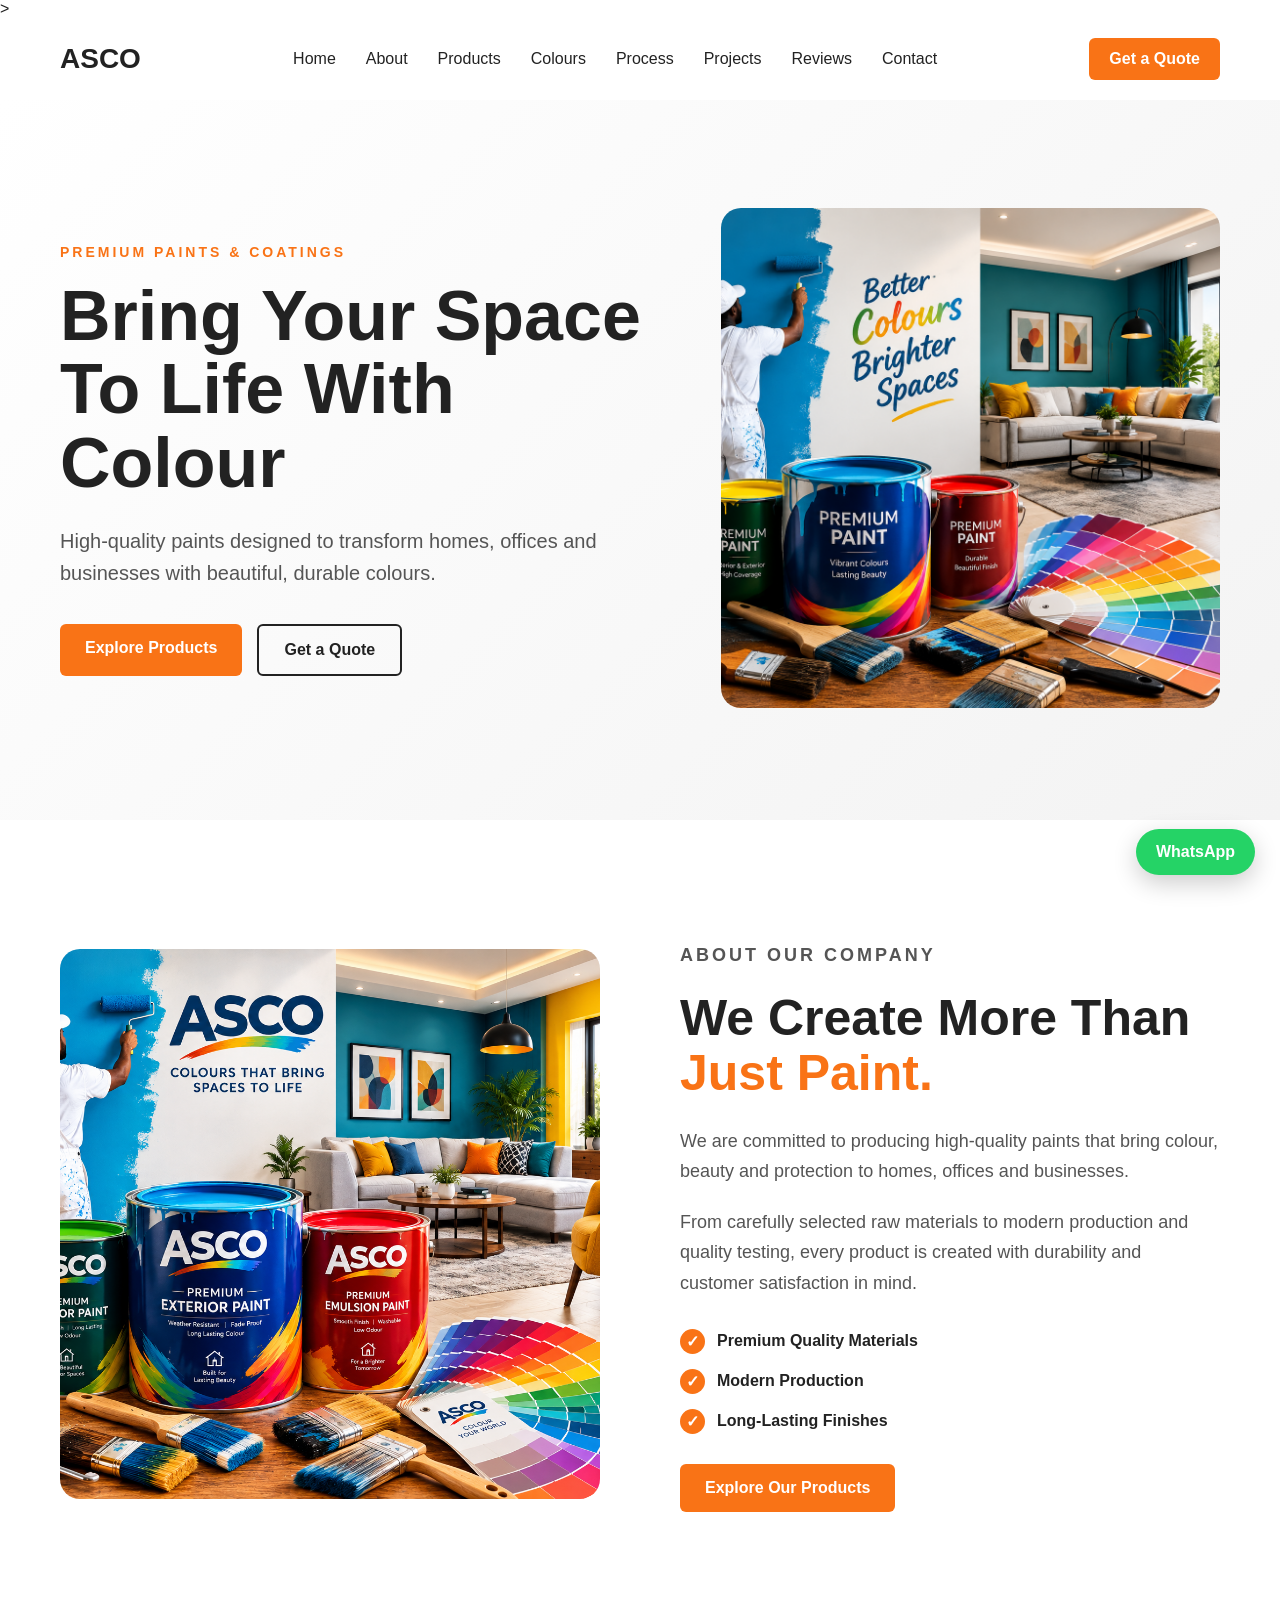
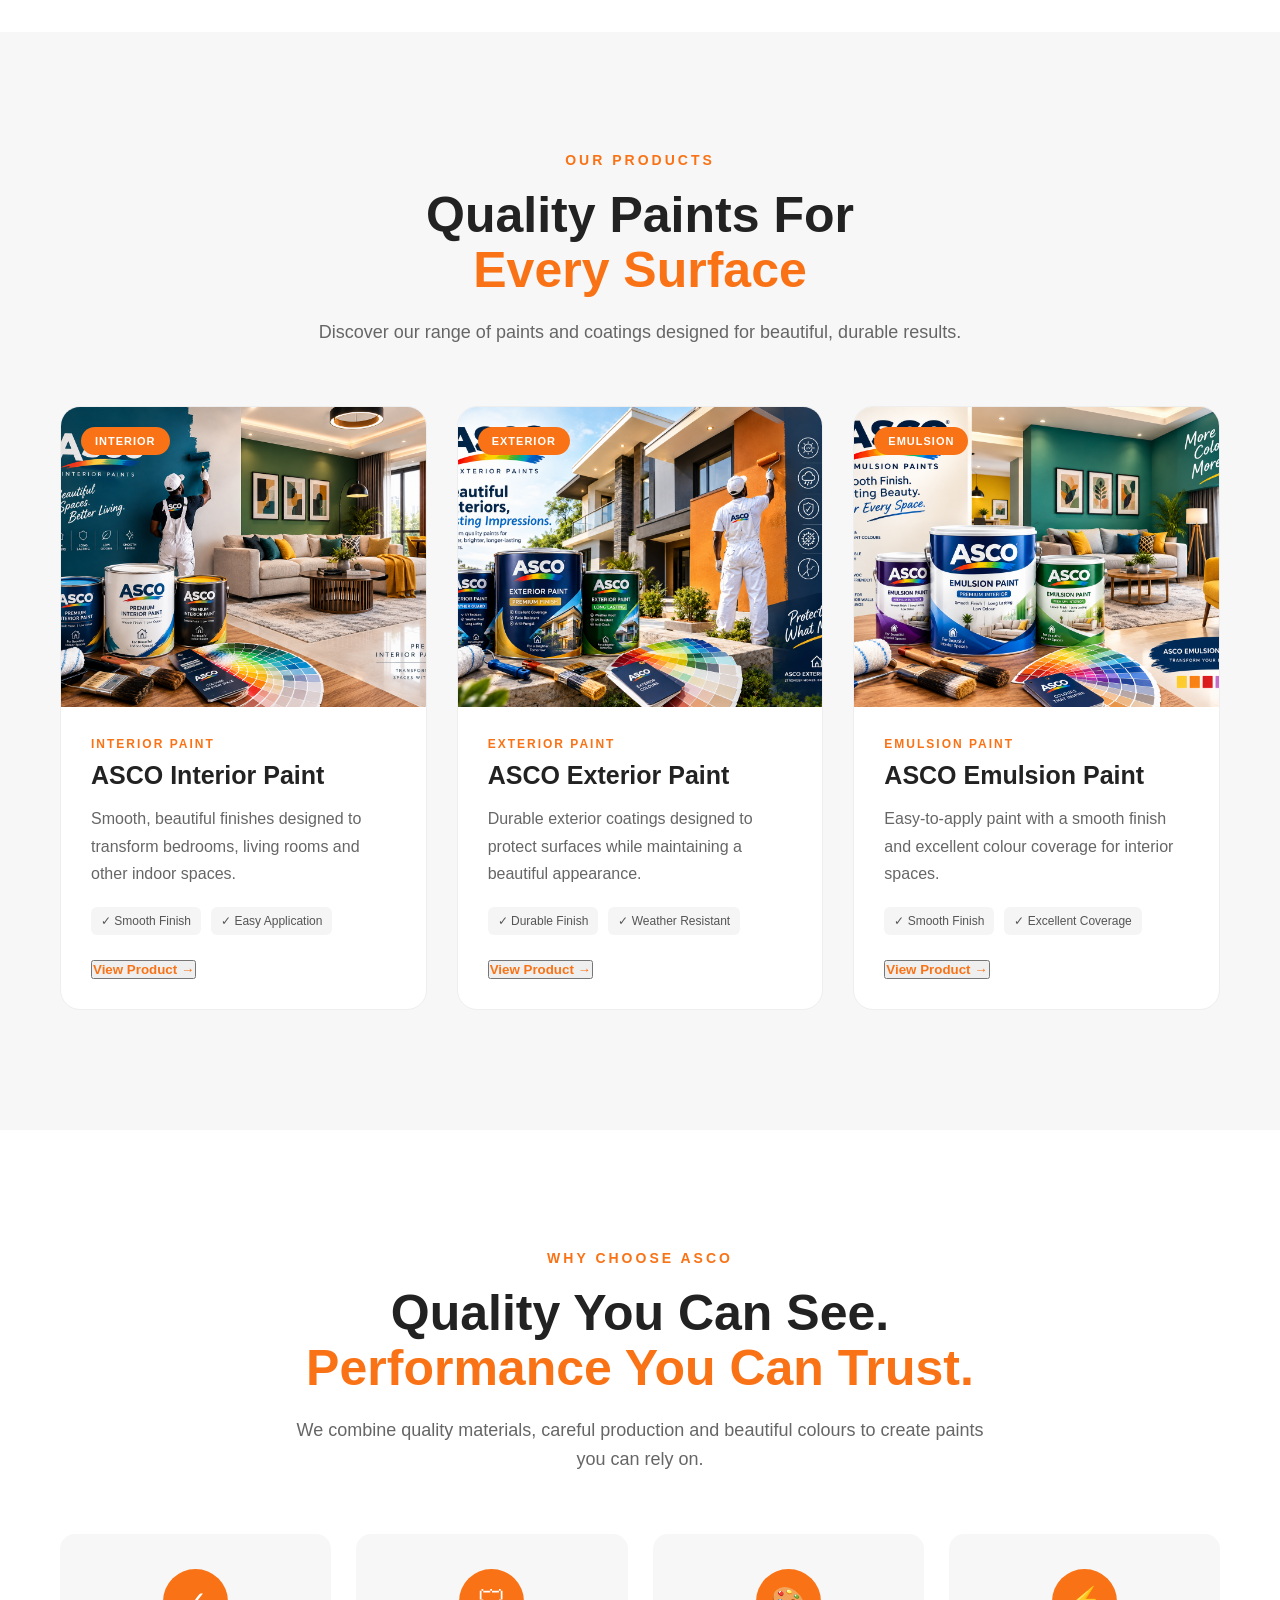
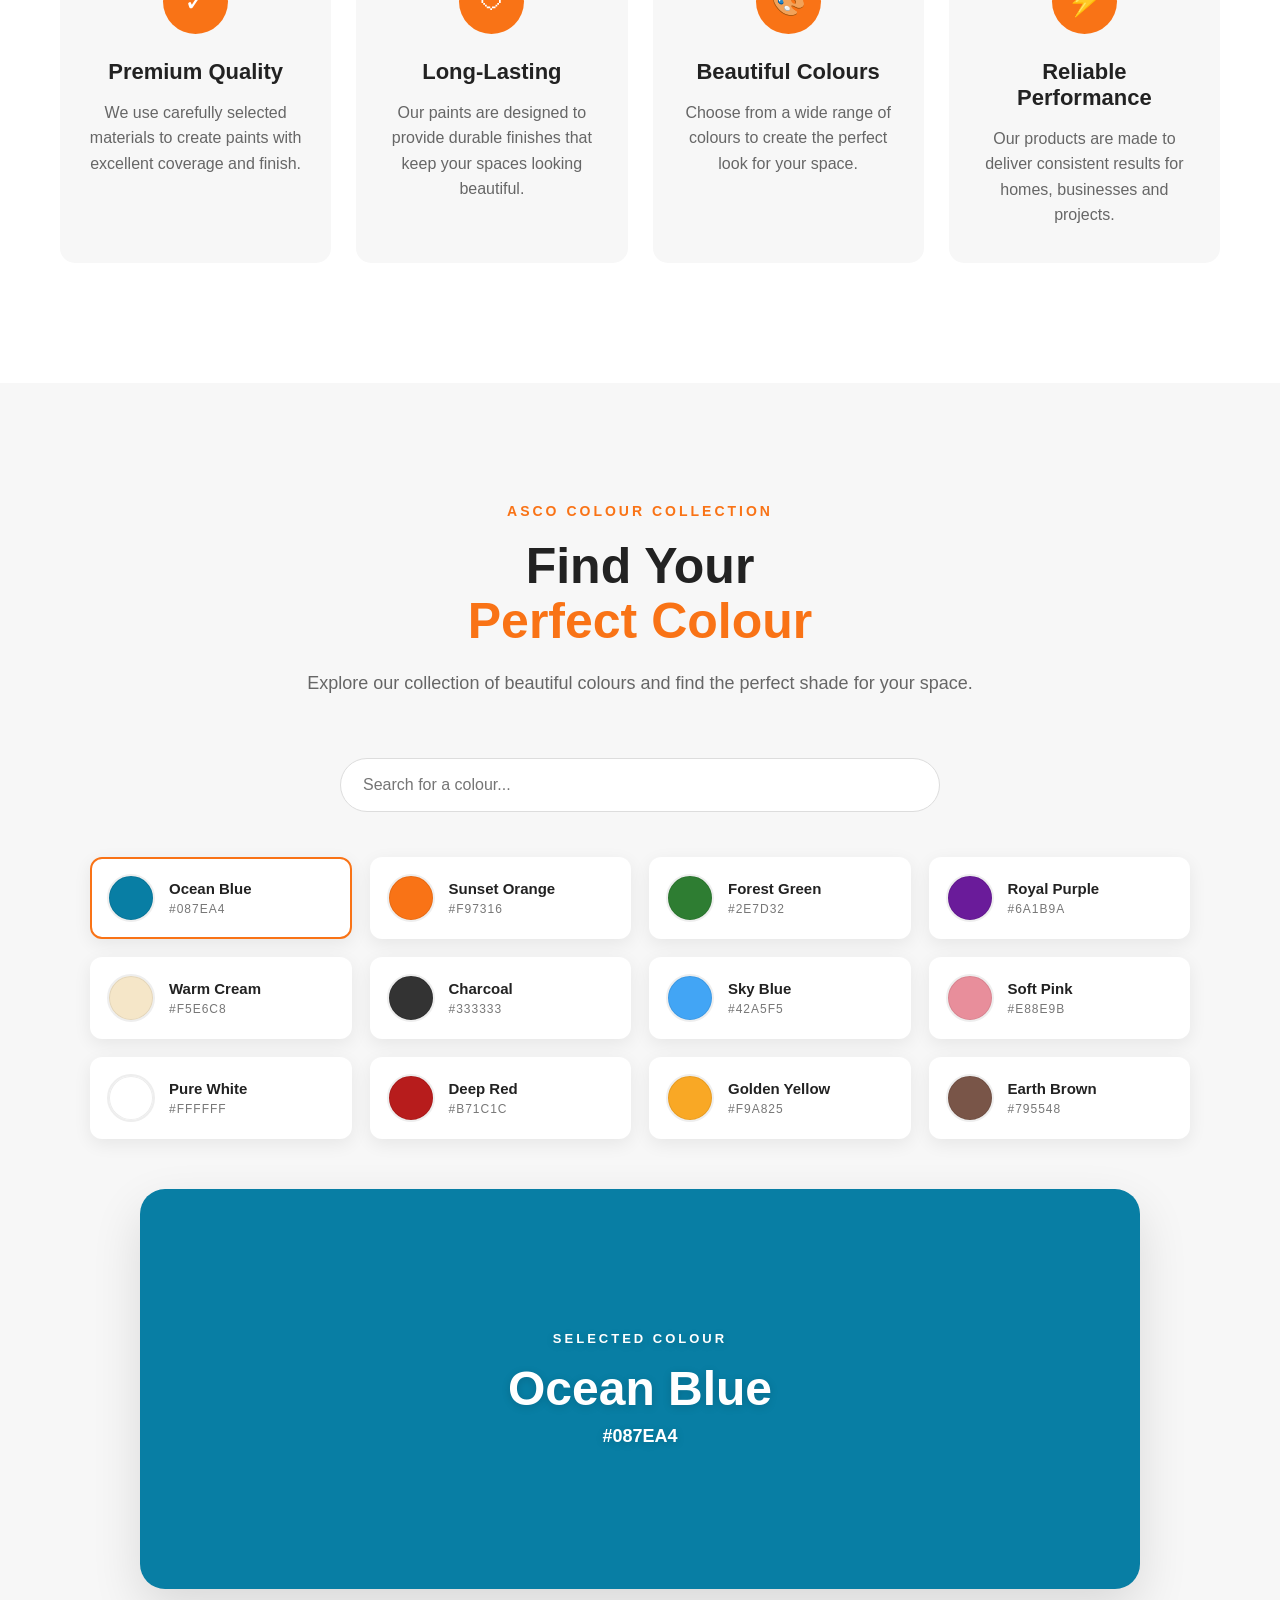
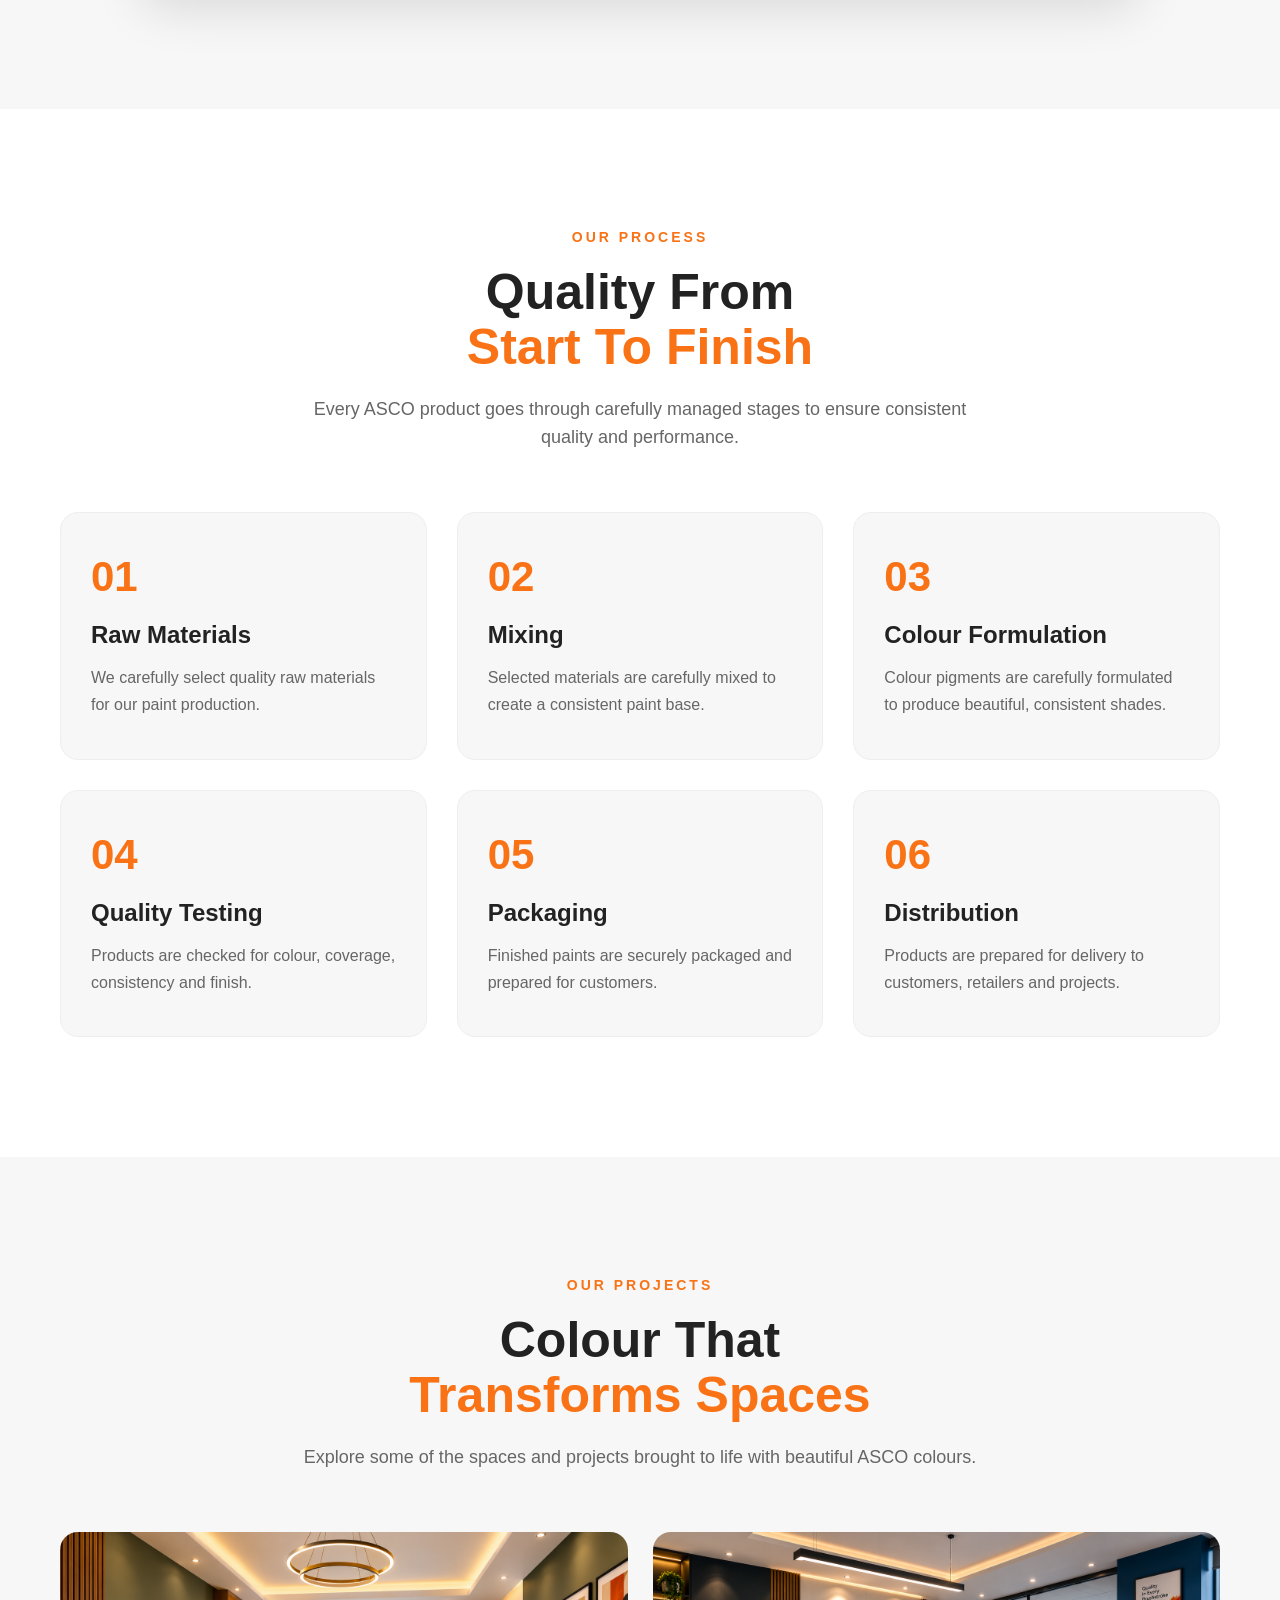
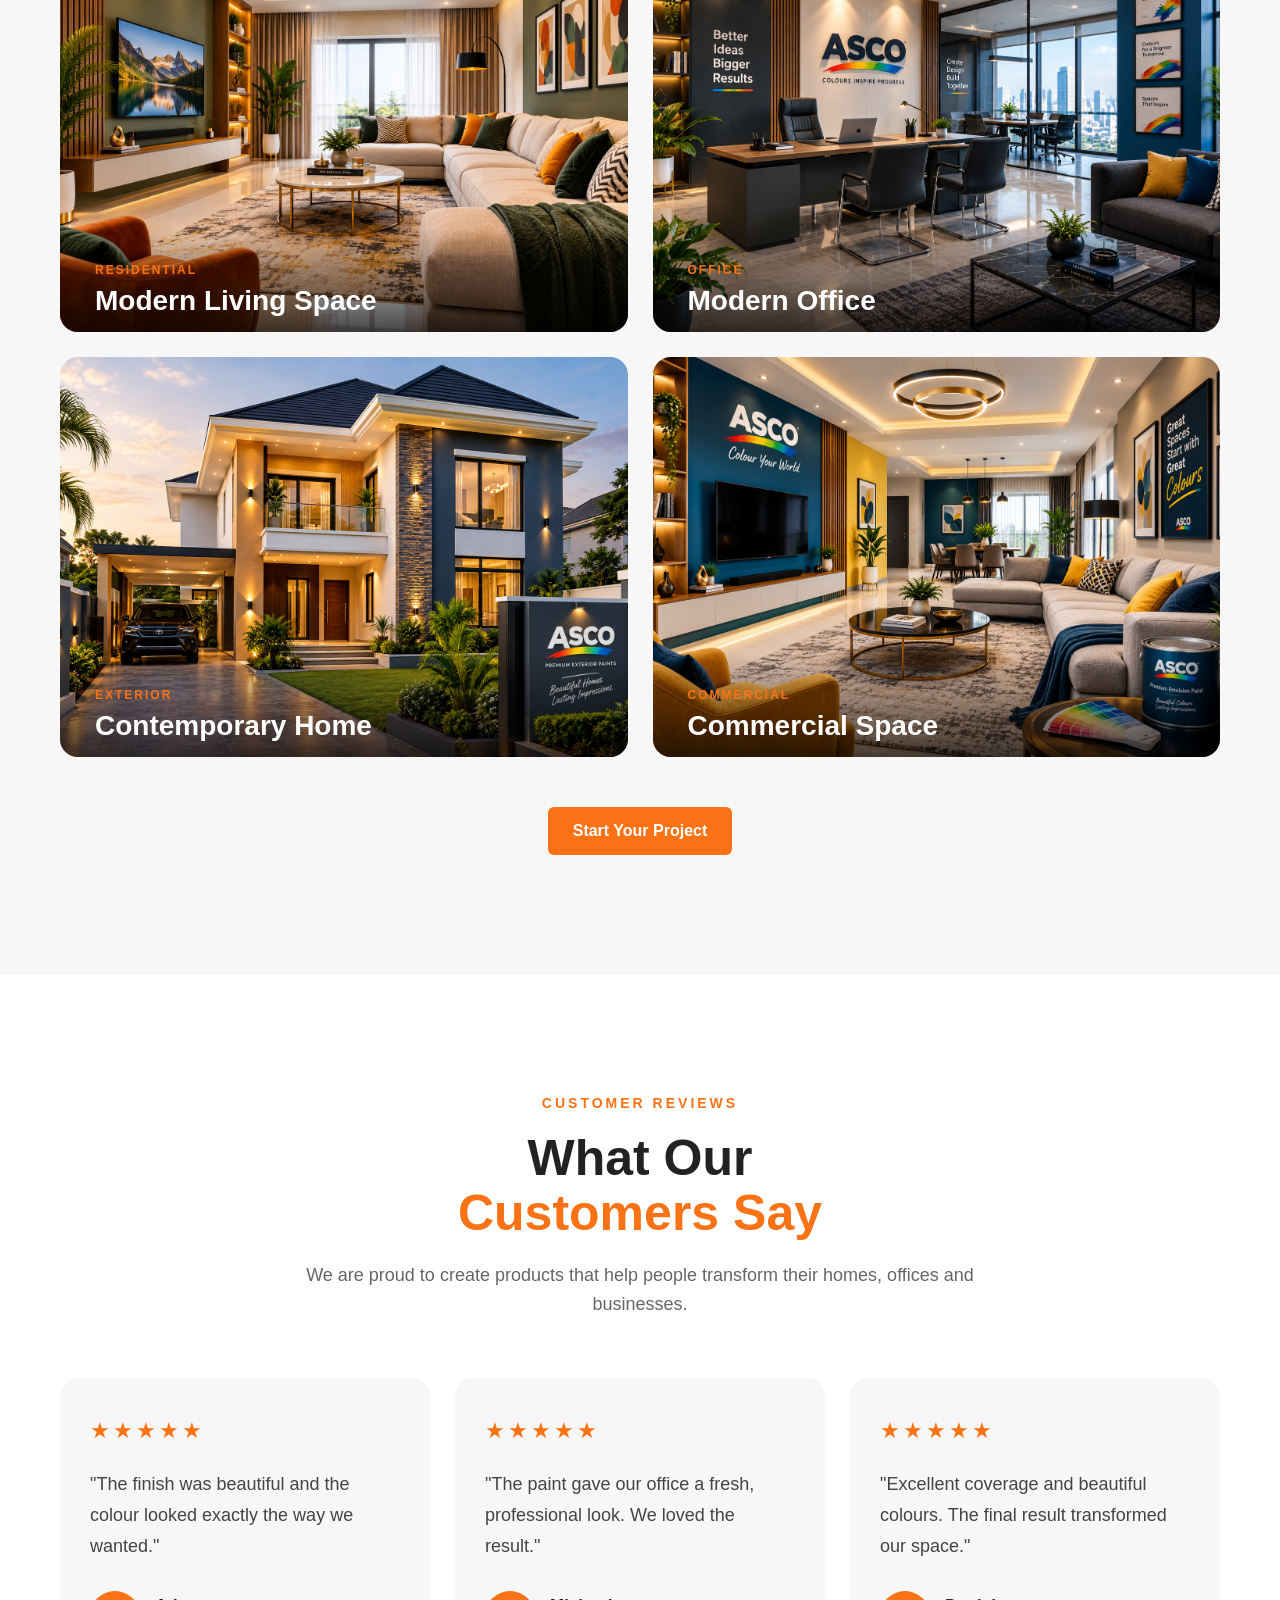
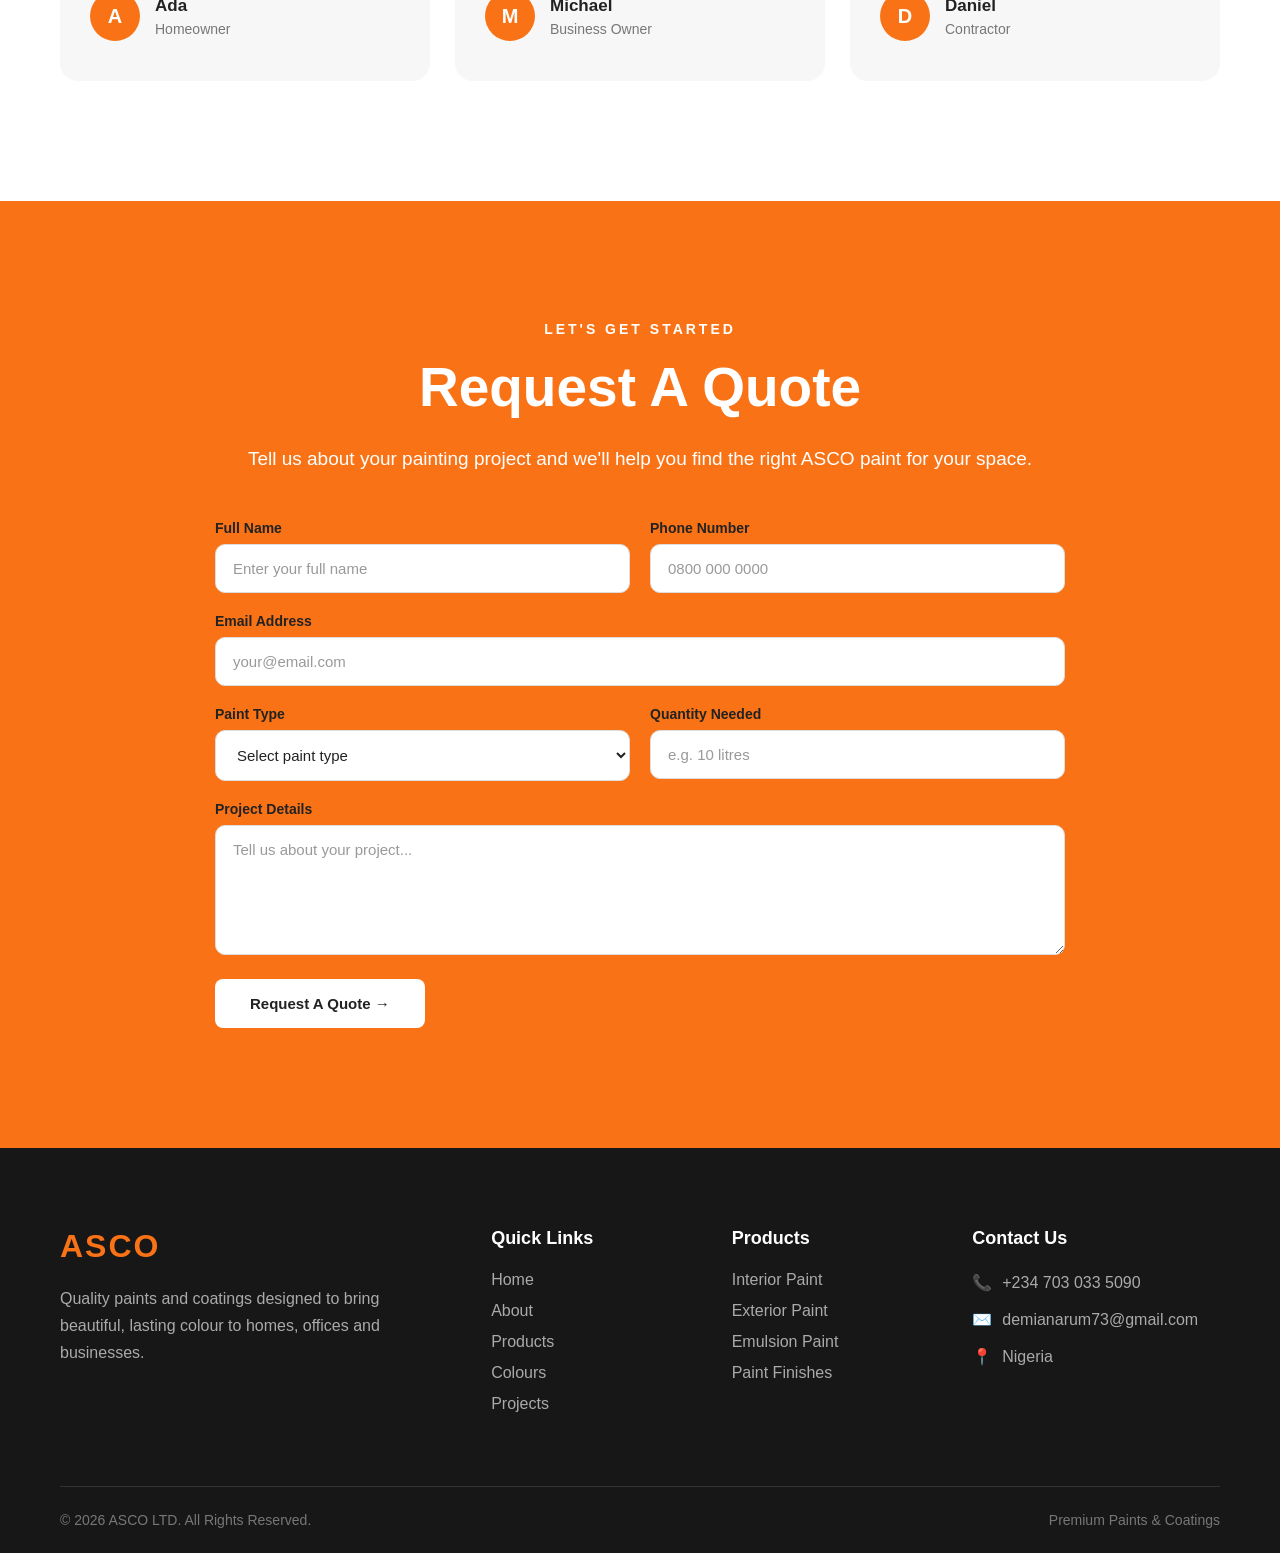
<file: index.html>
<!DOCTYPE html>
<html lang="en">

<head>

    <meta charset="UTF-8">

    <meta
        name="viewport"
        content="width=device-width, initial-scale=1.0"
    >

    <title>ASCO Paints | Quality Interior & Exterior Paint in Nigeria</title>
    <link rel="icon" type="image/png" href="images/asco-logo.png">

    <link
    rel="canonical"
    href="https://asco-paints.onrender.com/"
>
    <meta
        name="description"
        content="ASCO Paints provides quality interior, exterior and emulsion paints for homes, offices and commercial projects in Nigeria."
    >

    <meta
        name="keywords"
        content="ASCO Paints, paint company Nigeria, interior paint, exterior paint, emulsion paint, house paint, wall paint, Nigerian paint company"
    >

    <meta name="author" content="ASCO LTD">

    <meta name="theme-color" content="#F97316">
    <!-- Social Media Preview -->

<meta property="og:type" content="website">

<meta
    property="og:title"
    content="ASCO Paints | Quality Interior & Exterior Paint in Nigeria"
>

<meta
    property="og:description"
    content="ASCO Paints provides quality interior, exterior and emulsion paints for homes, offices and commercial projects in Nigeria."
>

<meta
    property="og:image"
    content="https://asco-paints.onrender.com/images/asco-logo.png"
>

<meta
    property="og:image:alt"
    content="ASCO Paints Logo"
>

<meta
    property="og:site_name"
    content="ASCO Paints"
>
<!-- Twitter / X Preview -->

<meta
    name="twitter:card"
    content="summary_large_image"
>

<meta
    name="twitter:title"
    content="ASCO Paints | Quality Interior & Exterior Paint in Nigeria"
>

<meta
    name="twitter:description"
    content="Quality interior, exterior and emulsion paints for homes, offices and commercial projects in Nigeria."
>

<meta
    name="twitter:image"
    content="https://asco-paints.onrender.com/images/asco-logo.png"
>
>
    <!-- Connects our HTML to our CSS -->
    <link rel="stylesheet" href="style.css">

</head>

<body>

    <!-- ==================== NAVIGATION ==================== -->

   <header>

    <nav>

        <div class="logo">
            ASCO
        </div>

        <button class="menu-toggle" onclick="toggleMenu()">
            ☰
        </button>

        <ul class="nav-links">

            <li><a href="#home">Home</a></li>
            <li><a href="#about">About</a></li>
            <li><a href="#products">Products</a></li>
            <li><a href="#colours">Colours</a></li>
            <li><a href="#process">Process</a></li>
            <li><a href="#projects">Projects</a></li>
            <li><a href="#testimonials">Reviews</a></li>
            <li><a href="#contact">Contact</a></li>

        </ul>

        <a href="#contact" class="quote-button">
            Get a Quote
        </a>

    </nav>

</header>


    <!-- ==================== HERO SECTION ==================== -->

    <section class="hero" id="home">

        <div class="hero-content">

            <p class="hero-small-title">
                PREMIUM PAINTS & COATINGS
            </p>

            <h1>
                Bring Your Space
                <span>To Life With Colour</span>
            </h1>

            <p class="hero-description">
                High-quality paints designed to transform
                homes, offices and businesses with beautiful,
                durable colours.
            </p>

            <div class="hero-buttons">

                <a href="#products" class="primary-button">
                    Explore Products
                </a>

                <a href="#contact" class="secondary-button">
                    Get a Quote
                </a>

            </div>

        </div>


        <div class="hero-image">

            <img
                src="images/hero.jpg"
                alt="Premium paint products"
            >

        </div>

    </section>
    <!-- ==================== ABOUT SECTION ==================== -->

<section class="about" id="about">

    <div class="about-image">

        <img
            src="images/about.jpg"
            alt="Paint manufacturing and quality"
        >

    </div>


    <div class="about-content">

        <p class="section-label">
            ABOUT OUR COMPANY
        </p>

        <h2>
            We Create More Than
            <span>Just Paint.</span>
        </h2>

        <p>
            We are committed to producing high-quality paints
            that bring colour, beauty and protection to homes,
            offices and businesses.
        </p>

        <p>
            From carefully selected raw materials to modern
            production and quality testing, every product is
            created with durability and customer satisfaction
            in mind.
        </p>


        <div class="about-features">

            <div class="feature">
                <span>✓</span>
                <p>Premium Quality Materials</p>
            </div>

            <div class="feature">
                <span>✓</span>
                <p>Modern Production</p>
            </div>

            <div class="feature">
                <span>✓</span>
                <p>Long-Lasting Finishes</p>
            </div>

        </div>


        <a href="#products" class="primary-button">
            Explore Our Products
        </a>

    </div>

</section>
<!-- ==================== PRODUCTS SECTION ==================== -->

<section class="products" id="products">

    <div class="section-heading">

        <p class="section-label">
            OUR PRODUCTS
        </p>

        <h2>
            Quality Paints For
            <span>Every Surface</span>
        </h2>

        <p>
            Discover our range of paints and coatings designed
            for beautiful, durable results.
        </p>

    </div>


    <div class="product-grid">


        <!-- PRODUCT 1 -->

        <div class="product-card">

            <div class="product-image">

                <img
                    src="images/interior.jpg"
                    alt="ASCO Interior Paint"
                >

                <span class="product-badge">
                    INTERIOR
                </span>

            </div>


            <div class="product-info">

                <p class="product-category">
                    INTERIOR PAINT
                </p>

                <h3>
                    ASCO Interior Paint
                </h3>

                <p>
                    Smooth, beautiful finishes designed to
                    transform bedrooms, living rooms and
                    other indoor spaces.
                </p>


                <div class="product-features">

                    <span>✓ Smooth Finish</span>
                    <span>✓ Easy Application</span>

                </div>


               <button class="product-button" onclick="openProduct('interior')">
    View Product →
</button>

            </div>

        </div>



        <!-- PRODUCT 2 -->

        <div class="product-card">

            <div class="product-image">

                <img
                    src="images/exterior.jpg"
                    alt="ASCO Exterior Paint"
                >

                <span class="product-badge">
                    EXTERIOR
                </span>

            </div>


            <div class="product-info">

                <p class="product-category">
                    EXTERIOR PAINT
                </p>

                <h3>
                    ASCO Exterior Paint
                </h3>

                <p>
                    Durable exterior coatings designed to
                    protect surfaces while maintaining a
                    beautiful appearance.
                </p>


                <div class="product-features">

                    <span>✓ Durable Finish</span>
                    <span>✓ Weather Resistant</span>

                </div>


               <button class="product-button" onclick="openProduct('exterior')">
    View Product →
</button>

            </div>

        </div>



        <!-- PRODUCT 3 -->

        <div class="product-card">

            <div class="product-image">

                <img
                    src="images/emulsion.jpg"
                    alt="ASCO Emulsion Paint"
                >

                <span class="product-badge">
                    EMULSION
                </span>

            </div>


            <div class="product-info">

                <p class="product-category">
                    EMULSION PAINT
                </p>

                <h3>
                    ASCO Emulsion Paint
                </h3>

                <p>
                    Easy-to-apply paint with a smooth finish
                    and excellent colour coverage for
                    interior spaces.
                </p>


                <div class="product-features">

                    <span>✓ Smooth Finish</span>
                    <span>✓ Excellent Coverage</span>

                </div>


               <button class="product-button" onclick="openProduct('emulsion')">
    View Product →
</button>

            </div>

        </div>


    </div>

</section>
<!-- ==================== WHY CHOOSE US ==================== -->

<section class="why-us" id="why-us">

    <div class="section-heading">

        <p class="section-label">
            WHY CHOOSE ASCO
        </p>

        <h2>
            Quality You Can See.
            <span>Performance You Can Trust.</span>
        </h2>

        <p>
            We combine quality materials, careful production
            and beautiful colours to create paints you can rely on.
        </p>

    </div>


    <div class="why-grid">


        <!-- FEATURE 1 -->

        <div class="why-card">

            <div class="why-icon">
                ✓
            </div>

            <h3>
                Premium Quality
            </h3>

            <p>
                We use carefully selected materials to create
                paints with excellent coverage and finish.
            </p>

        </div>


        <!-- FEATURE 2 -->

        <div class="why-card">

            <div class="why-icon">
                🛡
            </div>

            <h3>
                Long-Lasting
            </h3>

            <p>
                Our paints are designed to provide durable
                finishes that keep your spaces looking beautiful.
            </p>

        </div>


        <!-- FEATURE 3 -->

        <div class="why-card">

            <div class="why-icon">
                🎨
            </div>

            <h3>
                Beautiful Colours
            </h3>

            <p>
                Choose from a wide range of colours to create
                the perfect look for your space.
            </p>

        </div>


        <!-- FEATURE 4 -->

        <div class="why-card">

            <div class="why-icon">
                ⚡
            </div>

            <h3>
                Reliable Performance
            </h3>

            <p>
                Our products are made to deliver consistent
                results for homes, businesses and projects.
            </p>

        </div>


    </div>

</section>
<!-- =========================
     ASCO COLOUR COLLECTION
========================= -->

<section class="colours" id="colours">

    <div class="section-heading">

        <p class="section-label">
            ASCO COLOUR COLLECTION
        </p>

        <h2>
            Find Your
            <span>Perfect Colour</span>
        </h2>

        <p>
            Explore our collection of beautiful colours
            and find the perfect shade for your space.
        </p>

    </div>


    <!-- COLOUR SEARCH -->

    <div class="colour-search">

        <input
            type="text"
            id="colourSearch"
            placeholder="Search for a colour..."
        >

    </div>


    <!-- COLOUR GRID -->

    <div class="colour-catalogue">


        <!-- COLOUR 1 -->

        <button
            class="colour-card active"
            data-name="Ocean Blue"
            data-code="#087EA4"
            style="--colour: #087EA4;"
        >

            <span class="colour-circle"></span>

            <span class="colour-card-info">

                <strong>
                    Ocean Blue
                </strong>

                <small>
                    #087EA4
                </small>

            </span>

        </button>


        <!-- COLOUR 2 -->

        <button
            class="colour-card"
            data-name="Sunset Orange"
            data-code="#F97316"
            style="--colour: #F97316;"
        >

            <span class="colour-circle"></span>

            <span class="colour-card-info">

                <strong>
                    Sunset Orange
                </strong>

                <small>
                    #F97316
                </small>

            </span>

        </button>


        <!-- COLOUR 3 -->

        <button
            class="colour-card"
            data-name="Forest Green"
            data-code="#2E7D32"
            style="--colour: #2E7D32;"
        >

            <span class="colour-circle"></span>

            <span class="colour-card-info">

                <strong>
                    Forest Green
                </strong>

                <small>
                    #2E7D32
                </small>

            </span>

        </button>


        <!-- COLOUR 4 -->

        <button
            class="colour-card"
            data-name="Royal Purple"
            data-code="#6A1B9A"
            style="--colour: #6A1B9A;"
        >

            <span class="colour-circle"></span>

            <span class="colour-card-info">

                <strong>
                    Royal Purple
                </strong>

                <small>
                    #6A1B9A
                </small>

            </span>

        </button>


        <!-- COLOUR 5 -->

        <button
            class="colour-card"
            data-name="Warm Cream"
            data-code="#F5E6C8"
            style="--colour: #F5E6C8;"
        >

            <span class="colour-circle"></span>

            <span class="colour-card-info">

                <strong>
                    Warm Cream
                </strong>

                <small>
                    #F5E6C8
                </small>

            </span>

        </button>


        <!-- COLOUR 6 -->

        <button
            class="colour-card"
            data-name="Charcoal"
            data-code="#333333"
            style="--colour: #333333;"
        >

            <span class="colour-circle"></span>

            <span class="colour-card-info">

                <strong>
                    Charcoal
                </strong>

                <small>
                    #333333
                </small>

            </span>

        </button>


        <!-- COLOUR 7 -->

        <button
            class="colour-card"
            data-name="Sky Blue"
            data-code="#42A5F5"
            style="--colour: #42A5F5;"
        >

            <span class="colour-circle"></span>

            <span class="colour-card-info">

                <strong>
                    Sky Blue
                </strong>

                <small>
                    #42A5F5
                </small>

            </span>

        </button>


        <!-- COLOUR 8 -->

        <button
            class="colour-card"
            data-name="Soft Pink"
            data-code="#E88E9B"
            style="--colour: #E88E9B;"
        >

            <span class="colour-circle"></span>

            <span class="colour-card-info">

                <strong>
                    Soft Pink
                </strong>

                <small>
                    #E88E9B
                </small>

            </span>

        </button>


        <!-- COLOUR 9 -->

        <button
            class="colour-card"
            data-name="Pure White"
            data-code="#FFFFFF"
            style="--colour: #FFFFFF;"
        >

            <span class="colour-circle"></span>

            <span class="colour-card-info">

                <strong>
                    Pure White
                </strong>

                <small>
                    #FFFFFF
                </small>

            </span>

        </button>


        <!-- COLOUR 10 -->

        <button
            class="colour-card"
            data-name="Deep Red"
            data-code="#B71C1C"
            style="--colour: #B71C1C;"
        >

            <span class="colour-circle"></span>

            <span class="colour-card-info">

                <strong>
                    Deep Red
                </strong>

                <small>
                    #B71C1C
                </small>

            </span>

        </button>


        <!-- COLOUR 11 -->

        <button
            class="colour-card"
            data-name="Golden Yellow"
            data-code="#F9A825"
            style="--colour: #F9A825;"
        >

            <span class="colour-circle"></span>

            <span class="colour-card-info">

                <strong>
                    Golden Yellow
                </strong>

                <small>
                    #F9A825
                </small>

            </span>

        </button>


        <!-- COLOUR 12 -->

        <button
            class="colour-card"
            data-name="Earth Brown"
            data-code="#795548"
            style="--colour: #795548;"
        >

            <span class="colour-circle"></span>

            <span class="colour-card-info">

                <strong>
                    Earth Brown
                </strong>

                <small>
                    #795548
                </small>

            </span>

        </button>

    </div>


    <!-- SELECTED COLOUR PREVIEW -->

    <div
        class="colour-preview"
        id="colourPreview"
    >

        <div class="colour-preview-content">

            <p>
                SELECTED COLOUR
            </p>

            <h3 id="colourName">
                Ocean Blue
            </h3>

            <span id="colourCode">
                #087EA4
            </span>

        </div>

    </div>

</section>
<!-- ==================== MANUFACTURING PROCESS ==================== -->

<section class="process" id="process">

    <div class="section-heading">

        <p class="section-label">
            OUR PROCESS
        </p>

        <h2>
            Quality From
            <span>Start To Finish</span>
        </h2>

        <p>
            Every ASCO product goes through carefully managed
            stages to ensure consistent quality and performance.
        </p>

    </div>


    <div class="process-grid">


        <!-- STEP 1 -->

        <div class="process-card">

            <div class="process-number">
                01
            </div>

            <h3>
                Raw Materials
            </h3>

            <p>
                We carefully select quality raw materials
                for our paint production.
            </p>

        </div>


        <!-- STEP 2 -->

        <div class="process-card">

            <div class="process-number">
                02
            </div>

            <h3>
                Mixing
            </h3>

            <p>
                Selected materials are carefully mixed
                to create a consistent paint base.
            </p>

        </div>


        <!-- STEP 3 -->

        <div class="process-card">

            <div class="process-number">
                03
            </div>

            <h3>
                Colour Formulation
            </h3>

            <p>
                Colour pigments are carefully formulated
                to produce beautiful, consistent shades.
            </p>

        </div>


        <!-- STEP 4 -->

        <div class="process-card">

            <div class="process-number">
                04
            </div>

            <h3>
                Quality Testing
            </h3>

            <p>
                Products are checked for colour, coverage,
                consistency and finish.
            </p>

        </div>


        <!-- STEP 5 -->

        <div class="process-card">

            <div class="process-number">
                05
            </div>

            <h3>
                Packaging
            </h3>

            <p>
                Finished paints are securely packaged and
                prepared for customers.
            </p>

        </div>


        <!-- STEP 6 -->

        <div class="process-card">

            <div class="process-number">
                06
            </div>

            <h3>
                Distribution
            </h3>

            <p>
                Products are prepared for delivery to
                customers, retailers and projects.
            </p>

        </div>


    </div>

</section>

<!-- ==================== PROJECTS / GALLERY ==================== -->

<section class="projects" id="projects">

    <div class="section-heading">

        <p class="section-label">
            OUR PROJECTS
        </p>

        <h2>
            Colour That
            <span>Transforms Spaces</span>
        </h2>

        <p>
            Explore some of the spaces and projects brought
            to life with beautiful ASCO colours.
        </p>

    </div>


    <div class="project-grid">


        <!-- PROJECT 1 -->

        <div class="project-card">

            <img
                src="images/project1.jpg"
                alt="ASCO painted living room"
            >

            <div class="project-overlay">

                <p>
                    RESIDENTIAL
                </p>

                <h3>
                    Modern Living Space
                </h3>

            </div>

        </div>


        <!-- PROJECT 2 -->

        <div class="project-card">

            <img
                src="images/project2.jpg"
                alt="ASCO painted office"
            >

            <div class="project-overlay">

                <p>
                    OFFICE
                </p>

                <h3>
                    Modern Office
                </h3>

            </div>

        </div>


        <!-- PROJECT 3 -->

        <div class="project-card">

            <img
                src="images/project3.jpg"
                alt="ASCO exterior painting project"
            >

            <div class="project-overlay">

                <p>
                    EXTERIOR
                </p>

                <h3>
                    Contemporary Home
                </h3>

            </div>

        </div>


        <!-- PROJECT 4 -->

        <div class="project-card">

            <img
                src="images/project4.jpg"
                alt="ASCO commercial painting project"
            >

            <div class="project-overlay">

                <p>
                    COMMERCIAL
                </p>

                <h3>
                    Commercial Space
                </h3>

            </div>

        </div>


    </div>


    <div class="projects-button">

        <a href="#contact" class="primary-button">
            Start Your Project
        </a>

    </div>
    
</section>
<!-- ==================== TESTIMONIALS ==================== -->

<section class="testimonials" id="testimonials">

    <div class="section-heading">

        <p class="section-label">
            CUSTOMER REVIEWS
        </p>

        <h2>
            What Our
            <span>Customers Say</span>
        </h2>

        <p>
            We are proud to create products that help people
            transform their homes, offices and businesses.
        </p>

    </div>


    <div class="testimonial-grid">


        <!-- TESTIMONIAL 1 -->

        <div class="testimonial-card">

            <div class="stars">
                ★★★★★
            </div>

            <p class="testimonial-text">
                "The finish was beautiful and the colour
                looked exactly the way we wanted."
            </p>

            <div class="customer">

                <div class="customer-avatar">
                    A
                </div>

                <div>

                    <h4>
                        Ada
                    </h4>

                    <p>
                        Homeowner
                    </p>

                </div>

            </div>

        </div>


        <!-- TESTIMONIAL 2 -->

        <div class="testimonial-card">

            <div class="stars">
                ★★★★★
            </div>

            <p class="testimonial-text">
                "The paint gave our office a fresh,
                professional look. We loved the result."
            </p>

            <div class="customer">

                <div class="customer-avatar">
                    M
                </div>

                <div>

                    <h4>
                        Michael
                    </h4>

                    <p>
                        Business Owner
                    </p>

                </div>

            </div>

        </div>


        <!-- TESTIMONIAL 3 -->

        <div class="testimonial-card">

            <div class="stars">
                ★★★★★
            </div>

            <p class="testimonial-text">
                "Excellent coverage and beautiful colours.
                The final result transformed our space."
            </p>

            <div class="customer">

                <div class="customer-avatar">
                    D
                </div>

                <div>

                    <h4>
                        Daniel
                    </h4>

                    <p>
                        Contractor
                    </p>

                </div>

            </div>

        </div>


    </div>

</section>
<!-- ==================== CALL TO ACTION ==================== -->

<section class="cta" id="contact">

    <div class="cta-content">

        <p class="section-label">
            LET'S GET STARTED
        </p>

        <h2>
            Request A
            <span>Quote</span>
        </h2>

        <p>
            Tell us about your painting project and
            we'll help you find the right ASCO paint
            for your space.
        </p>

        <form class="quote-form" id="quoteForm">

            <div class="form-row">

                <div class="form-group">
                    <label for="quoteName">Full Name</label>

                    <input
                        type="text"
                        id="quoteName"
                        name="name"
                        placeholder="Enter your full name"
                        required
                    >
                </div>

                <div class="form-group">
                    <label for="quotePhone">Phone Number</label>

                    <input
                        type="tel"
                        id="quotePhone"
                        name="phone"
                        placeholder="0800 000 0000"
                        required
                    >
                </div>

            </div>

            <div class="form-group">
                <label for="quoteEmail">Email Address</label>

                <input
                    type="email"
                    id="quoteEmail"
                    name="email"
                    placeholder="your@email.com"
                    required
                >
            </div>

            <div class="form-row">

                <div class="form-group">
                    <label for="quotePaint">Paint Type</label>

                    <select
                        id="quotePaint"
                        name="paint"
                        required
                    >
                        <option value="">
                            Select paint type
                        </option>

                        <option value="Interior Paint">
                            Interior Paint
                        </option>

                        <option value="Exterior Paint">
                            Exterior Paint
                        </option>

                        <option value="Emulsion Paint">
                            Emulsion Paint
                        </option>

                    </select>
                </div>

                <div class="form-group">
                    <label for="quoteQuantity">Quantity Needed</label>

                    <input
                        type="text"
                        id="quoteQuantity"
                        name="quantity"
                        placeholder="e.g. 10 litres"
                        required
                    >
                </div>

            </div>

            <div class="form-group">
                <label for="quoteMessage">Project Details</label>

                <textarea
                    id="quoteMessage"
                    name="message"
                    rows="5"
                    placeholder="Tell us about your project..."
                    required
                ></textarea>
            </div>

            <button
                type="submit"
                class="cta-button quote-submit"
            >
                Request A Quote →
            </button>

        </form>

    </div>

</section>
<!-- ==================== FOOTER ==================== -->

<footer class="footer">

    <div class="footer-container">


        <!-- BRAND -->

        <div class="footer-column footer-brand">

            <div class="footer-logo">
                ASCO
            </div>

            <p>
                Quality paints and coatings designed to
                bring beautiful, lasting colour to homes,
                offices and businesses.
            </p>

        </div>


        <!-- QUICK LINKS -->

        <div class="footer-column">

            <h3>
                Quick Links
            </h3>

            <ul>

                <li>
                    <a href="#home">Home</a>
                </li>

                <li>
                    <a href="#about">About</a>
                </li>

                <li>
                    <a href="#products">Products</a>
                </li>

                <li>
                    <a href="#colours">Colours</a>
                </li>

                <li>
                    <a href="#projects">Projects</a>
                </li>

            </ul>

        </div>


        <!-- PRODUCTS -->

        <div class="footer-column">

            <h3>
                Products
            </h3>

            <ul>

                <li>
                    <a href="#products">
                        Interior Paint
                    </a>
                </li>

                <li>
                    <a href="#products">
                        Exterior Paint
                    </a>
                </li>

                <li>
                    <a href="#products">
                        Emulsion Paint
                    </a>
                </li>

                <li>
                    <a href="#products">
                        Paint Finishes
                    </a>
                </li>

            </ul>

        </div>


        <!-- CONTACT -->

        <div class="footer-column">

            <h3>
                Contact Us
            </h3>

            <ul class="contact-list">

                <li>
                    📞
                    <a href="tel:+2347030335090">
                        +234 703 033 5090
                    </a>
                </li>

                <li>
                    ✉️
                    <a href="mailto:demianarum73@gmail.com">
                        demianarum73@gmail.com
                    </a>
                </li>

                <li>
                    📍
                    <span>
                        Nigeria
                    </span>
                </li>

            </ul>

        </div>


    </div>


    <!-- FOOTER BOTTOM -->

    <div class="footer-bottom">

        <p>
            © 2026 ASCO LTD. All Rights Reserved.
        </p>

        <p>
            Premium Paints & Coatings
        </p>

    </div>

</footer>

<!-- =========================
     WHATSAPP BUTTON
========================= -->

<a
    href="https://wa.me/2347030335090"
    class="whatsapp-button"
    target="_blank"
>
    WhatsApp
</a>
<!-- =========================
     PRODUCT DETAILS POPUP
========================= -->

<div class="product-modal" id="productModal">

    <div class="product-modal-content">

        <button
            class="product-modal-close"
            onclick="closeProduct()"
        >
            ×
        </button>

        <p class="product-category" id="modalCategory">
            INTERIOR PAINT
        </p>

        <h2 id="modalTitle">
            ASCO Interior Paint
        </h2>

        <p id="modalDescription">
            Smooth, beautiful finishes designed for
            interior spaces.
        </p>

        <div class="modal-features">

            <div>
                ✓ Smooth Finish
            </div>

            <div>
                ✓ Easy Application
            </div>

            <div>
                ✓ Beautiful Colours
            </div>

            <div>
                ✓ Quality Finish
            </div>

        </div>

        <a
            href="#contact"
            class="modal-quote-button"
            onclick="closeProduct()"
        >
            Request a Quote
        </a>

    </div>

</div>
<script src="script.js"></script>

</body>

</html>
</file>
<file: style.css>
/* =========================
   BASIC RESET
========================= */

* {
    margin: 0;
    padding: 0;
    box-sizing: border-box;
}


/* =========================
   BODY
========================= */

body {
    font-family: Arial, sans-serif;
    color: #222;
}


/* =========================
   NAVIGATION
========================= */

header {
    background-color: white;
    padding: 20px 60px;
}

nav {
    display: flex;
    align-items: center;
    justify-content: space-between;
}

.logo {
    font-size: 28px;
    font-weight: bold;
}

.nav-links {
    display: flex;
    list-style: none;
    gap: 30px;
}

.nav-links a {
    text-decoration: none;
    color: #222;
    font-weight: 500;
}

.quote-button {
    text-decoration: none;
    background-color: #F97316;
    color: white;
    padding: 12px 20px;
    border-radius: 6px;
    font-weight: bold;
}


/* =========================
   HERO
========================= */

.hero {
    min-height: 80vh;

    display: flex;
    align-items: center;
    justify-content: space-between;

    gap: 50px;

    padding: 80px 60px;

    background: linear-gradient(
        135deg,
        #ffffff,
        #f3f3f3
    );
}


/* =========================
   HERO TEXT
========================= */

.hero-content {
    max-width: 650px;
}

.hero-small-title {
    font-size: 14px;
    font-weight: bold;

    letter-spacing: 3px;

    margin-bottom: 20px;

    color: #F97316;
}

.hero h1 {
    font-size: 70px;
    line-height: 1.05;

    margin-bottom: 25px;
}

.hero h1 span {
    display: block;
}

.hero-description {
    font-size: 20px;

    line-height: 1.6;

    color: #555;

    max-width: 600px;

    margin-bottom: 35px;
}


/* =========================
   HERO BUTTONS
========================= */

.hero-buttons {
    display: flex;
    gap: 15px;
}

.primary-button,
.secondary-button {
    display: inline-block;

    padding: 15px 25px;

    text-decoration: none;

    font-weight: bold;

    border-radius: 6px;
}

.primary-button {
    background-color: #F97316;
    color: white;
}

.secondary-button {
    border: 2px solid #222;
    color: #222;
}


/* =========================
   HERO IMAGE
========================= */

.hero-image {
    width: 45%;
}

.hero-image img {
    width: 100%;

    height: 500px;

    object-fit: cover;

    border-radius: 20px;
}


/* =========================
   MOBILE
========================= */

@media (max-width: 768px) {

    header {
        padding: 20px;
    }

    nav {
        flex-direction: column;
        gap: 20px;
    }

    .nav-links {
        flex-wrap: wrap;
        justify-content: center;
        gap: 15px;
    }

    .hero {
        flex-direction: column;

        padding: 60px 20px;

        text-align: center;
    }

    .hero-content {
        max-width: 100%;
    }

    .hero h1 {
        font-size: 45px;
    }

    .hero-description {
        font-size: 17px;
    }

    .hero-buttons {
        justify-content: center;
        flex-wrap: wrap;
    }

    .hero-image {
        width: 100%;
    }

    .hero-image img {
        height: 350px;
    }
        .about {
        flex-direction: column;

        padding: 80px 20px;

        gap: 40px;
    }

    .about-image {
        width: 100%;
    }

    .about-image img {
        height: 350px;
    }

    .about-content {
        width: 100%;

        text-align: center;
    }

    .about-content h2 {
        font-size: 40px;
    }

    .feature {
        justify-content: center;
    }
        .products {
        padding: 80px 20px;
    }

    .section-heading h2 {
        font-size: 40px;
    }

    .product-grid {
        grid-template-columns: 1fr;
    }
        .why-us {
        padding: 80px 20px;
    }

    .why-grid {
        grid-template-columns: 1fr;
    }

    .why-card {
        padding: 30px 20px;
    }
        .colours {
        padding: 80px 20px;
    }

    .colour-swatch {
        width: 45px;
        height: 45px;
    }

    .colour-preview {
        height: 300px;
    }

    .colour-preview-content h3 {
        font-size: 36px;
    }
        .process {
        padding: 80px 20px;
    }

    .process-grid {
        grid-template-columns: 1fr;
    }

    .process-card {
        padding: 30px 25px;
    }
        .testimonials {
        padding: 80px 20px;
    }

    .testimonial-grid {
        grid-template-columns: 1fr;
    }

    .testimonial-card {
        padding: 30px 25px;
    }
        .cta {
        padding: 80px 20px;
    }

    .cta h2 {
        font-size: 40px;
    }

    .cta p:not(.section-label) {
        font-size: 17px;
    }
        .footer {
        padding: 60px 20px 0;
    }

    .footer-container {
        grid-template-columns: 1fr;
        gap: 40px;
    }

    .footer-brand p {
        max-width: 100%;
    }

    .footer-bottom {
        flex-direction: column;
        text-align: center;
    }

}
/* =========================
   ABOUT SECTION
========================= */

.about {
    display: flex;
    align-items: center;
    gap: 80px;

    padding: 120px 60px;

    background-color: white;
}


/* ABOUT IMAGE */

.about-image {
    width: 50%;
}

.about-image img {
    width: 100%;
    height: 550px;

    object-fit: cover;

    border-radius: 20px;
}


/* ABOUT CONTENT */

.about-content {
    width: 50%;
}

.section-label {
    color: #F97316;

    font-size: 14px;

    font-weight: bold;

    letter-spacing: 3px;

    margin-bottom: 20px;
}

.about-content h2 {
    font-size: 50px;

    line-height: 1.1;

    margin-bottom: 25px;
}

.about-content h2 span {
    display: block;

    color: #F97316;
}

.about-content > p {
    font-size: 18px;

    line-height: 1.7;

    color: #555;

    margin-bottom: 20px;
}


/* ABOUT FEATURES */

.about-features {
    margin: 30px 0;
}

.feature {
    display: flex;

    align-items: center;

    gap: 12px;

    margin-bottom: 15px;
}

.feature span {
    display: flex;

    align-items: center;

    justify-content: center;

    width: 25px;

    height: 25px;

    background-color: #F97316;

    color: white;

    border-radius: 50%;

    font-weight: bold;
}

.feature p {
    font-weight: 600;
}
/* =========================
   PRODUCTS SECTION
========================= */

.products {
    padding: 120px 60px;

    background-color: #f7f7f7;
}


/* SECTION HEADING */

.section-heading {
    max-width: 700px;

    margin: 0 auto 60px;

    text-align: center;
}

.section-heading h2 {
    font-size: 50px;

    line-height: 1.1;

    margin-bottom: 20px;
}

.section-heading h2 span {
    color: #F97316;

    display: block;
}

.section-heading > p:last-child {
    font-size: 18px;

    line-height: 1.6;

    color: #666;
}


/* PRODUCT GRID */

.product-grid {
    display: grid;

    grid-template-columns: repeat(3, 1fr);

    gap: 30px;

    max-width: 1200px;

    margin: 0 auto;
}


/* PRODUCT CARD */

.product-card {
    background-color: white;

    border-radius: 15px;

    overflow: hidden;

    transition: transform 0.3s ease,
                box-shadow 0.3s ease;
}


/* CARD HOVER */

.product-card:hover {
    transform: translateY(-8px);

    box-shadow: 0 15px 35px rgba(0, 0, 0, 0.12);
}


/* PRODUCT IMAGE */

.product-image {
    width: 100%;

    height: 280px;

    overflow: hidden;
}

.product-image img {
    width: 100%;

    height: 100%;

    object-fit: cover;

    transition: transform 0.4s ease;
}


/* IMAGE HOVER */

.product-card:hover .product-image img {
    transform: scale(1.05);
}


/* PRODUCT INFORMATION */

.product-info {
    padding: 30px;
}

.product-category {
    font-size: 12px;

    font-weight: bold;

    letter-spacing: 2px;

    color: #F97316;

    margin-bottom: 10px;
}

.product-info h3 {
    font-size: 28px;

    margin-bottom: 15px;
}

.product-info > p:not(.product-category) {
    color: #666;

    line-height: 1.6;

    margin-bottom: 20px;
}

.product-info a {
    color: #F97316;

    text-decoration: none;

    font-weight: bold;
}
/* =========================
   WHY CHOOSE US
========================= */

.why-us {
    padding: 120px 60px;

    background-color: white;
}


/* WHY US GRID */

.why-grid {
    max-width: 1200px;

    margin: 0 auto;

    display: grid;

    grid-template-columns: repeat(4, 1fr);

    gap: 25px;
}


/* WHY CARD */

.why-card {
    padding: 35px 25px;

    background-color: #f7f7f7;

    border-radius: 15px;

    text-align: center;

    transition: transform 0.3s ease,
                box-shadow 0.3s ease;
}


/* CARD HOVER */

.why-card:hover {
    transform: translateY(-8px);

    box-shadow: 0 15px 30px rgba(0, 0, 0, 0.10);
}


/* ICON */

.why-icon {
    width: 65px;

    height: 65px;

    margin: 0 auto 25px;

    display: flex;

    align-items: center;

    justify-content: center;

    background-color: #F97316;

    color: white;

    border-radius: 50%;

    font-size: 28px;
}


/* CARD TITLE */

.why-card h3 {
    font-size: 22px;

    margin-bottom: 15px;
}


/* CARD DESCRIPTION */

.why-card p {
    color: #666;

    line-height: 1.6;
}
/* =========================
   COLOUR SHOWCASE
========================= */

.colours {
    padding: 120px 60px;

    background-color: #f7f7f7;
}


/* COLOUR SWATCHES */

.colour-swatches {
    display: flex;

    justify-content: center;

    flex-wrap: wrap;

    gap: 18px;

    max-width: 900px;

    margin: 0 auto 50px;
}


.colour-swatch {
    width: 55px;

    height: 55px;

    border-radius: 50%;

    border: 4px solid white;

    cursor: pointer;

    box-shadow:
        0 5px 15px rgba(0, 0, 0, 0.15);

    transition:
        transform 0.2s ease,
        box-shadow 0.2s ease;
}


/* HOVER */

.colour-swatch:hover {
    transform: scale(1.15);
}


/* SELECTED COLOUR */

.colour-swatch.active {
    transform: scale(1.15);

    box-shadow:
        0 0 0 4px #F97316,
        0 5px 15px rgba(0, 0, 0, 0.15);
}


/* COLOUR PREVIEW */

.colour-preview {
    max-width: 1000px;

    height: 400px;

    margin: 0 auto;

    background-color: #087EA4;

    border-radius: 25px;

    display: flex;

    align-items: center;

    justify-content: center;

    text-align: center;

    transition:
        background-color 0.4s ease;
}


/* PREVIEW TEXT */

.colour-preview-content {
    color: white;
}

.colour-preview-content p {
    font-size: 13px;

    font-weight: bold;

    letter-spacing: 3px;

    margin-bottom: 15px;
}

.colour-preview-content h3 {
    font-size: 48px;

    margin-bottom: 10px;
}

.colour-preview-content span {
    font-size: 18px;

    font-weight: bold;
}
/* =========================
   MANUFACTURING PROCESS
========================= */

.process {
    padding: 120px 60px;

    background-color: white;
}


/* PROCESS GRID */

.process-grid {
    max-width: 1200px;

    margin: 0 auto;

    display: grid;

    grid-template-columns: repeat(3, 1fr);

    gap: 30px;
}


/* PROCESS CARD */

.process-card {
    position: relative;

    padding: 40px 30px;

    background-color: #f7f7f7;

    border-radius: 18px;

    border: 1px solid #eeeeee;

    transition:
        transform 0.3s ease,
        box-shadow 0.3s ease;
}


/* CARD HOVER */

.process-card:hover {
    transform: translateY(-8px);

    box-shadow:
        0 15px 35px rgba(0, 0, 0, 0.10);
}


/* PROCESS NUMBER */

.process-number {
    font-size: 42px;

    font-weight: 800;

    color: #F97316;

    margin-bottom: 20px;
}


/* PROCESS TITLE */

.process-card h3 {
    font-size: 24px;

    margin-bottom: 15px;
}


/* PROCESS DESCRIPTION */

.process-card p {
    color: #666;

    line-height: 1.7;

    font-size: 16px;
}
/* =========================
   PROJECTS / GALLERY
========================= */

.projects {
    padding: 120px 60px;

    background-color: #f7f7f7;
}


/* PROJECT GRID */

.project-grid {
    max-width: 1200px;

    margin: 0 auto;

    display: grid;

    grid-template-columns: repeat(2, 1fr);

    gap: 25px;
}


/* PROJECT CARD */

.project-card {
    position: relative;

    height: 400px;

    overflow: hidden;

    border-radius: 18px;

    cursor: pointer;
}


/* PROJECT IMAGE */

.project-card img {
    width: 100%;

    height: 100%;

    object-fit: cover;

    transition: transform 0.5s ease;
}


/* DARK OVERLAY */

.project-overlay {
    position: absolute;

    left: 0;
    right: 0;
    bottom: 0;

    padding: 35px;

    color: white;

    background: linear-gradient(
        transparent,
        rgba(0, 0, 0, 0.85)
    );

    transform: translateY(20px);

    transition: transform 0.3s ease;
}


/* PROJECT CATEGORY */

.project-overlay p {
    color: #F97316;

    font-size: 12px;

    font-weight: bold;

    letter-spacing: 2px;

    margin-bottom: 8px;
}


/* PROJECT TITLE */

.project-overlay h3 {
    font-size: 28px;
}


/* HOVER IMAGE */

.project-card:hover img {
    transform: scale(1.08);
}


/* HOVER OVERLAY */

.project-card:hover .project-overlay {
    transform: translateY(0);
}


/* BUTTON */

.projects-button {
    text-align: center;

    margin-top: 50px;
}
/* =========================
   TESTIMONIALS
========================= */

.testimonials {
    padding: 120px 60px;

    background-color: white;
}


/* TESTIMONIAL GRID */

.testimonial-grid {
    max-width: 1200px;

    margin: 0 auto;

    display: grid;

    grid-template-columns: repeat(3, 1fr);

    gap: 25px;
}


/* TESTIMONIAL CARD */

.testimonial-card {
    padding: 40px 30px;

    background-color: #f7f7f7;

    border-radius: 18px;

    transition:
        transform 0.3s ease,
        box-shadow 0.3s ease;
}


/* HOVER */

.testimonial-card:hover {
    transform: translateY(-8px);

    box-shadow:
        0 15px 35px rgba(0, 0, 0, 0.10);
}


/* STARS */

.stars {
    color: #F97316;

    font-size: 22px;

    letter-spacing: 3px;

    margin-bottom: 25px;
}


/* TESTIMONIAL TEXT */

.testimonial-text {
    font-size: 18px;

    line-height: 1.7;

    color: #444;

    margin-bottom: 30px;
}


/* CUSTOMER */

.customer {
    display: flex;

    align-items: center;

    gap: 15px;
}


/* CUSTOMER AVATAR */

.customer-avatar {
    width: 50px;

    height: 50px;

    border-radius: 50%;

    background-color: #F97316;

    color: white;

    display: flex;

    align-items: center;

    justify-content: center;

    font-size: 20px;

    font-weight: bold;
}
                                                                                                            

/* CUSTOMER NAME */

.customer h4 {
    margin-bottom: 5px;

    font-size: 17px;
}


/* CUSTOMER ROLE */

.customer p {
    margin: 0;

    color: #777;

    font-size: 14px;
}
/* =========================
   CALL TO ACTION
========================= */

.cta {
    padding: 120px 60px;

    background-color: #F97316;

    text-align: center;
}


/* CTA CONTENT */

.cta-content {
    max-width: 850px;

    margin: 0 auto;

    color: white;
}


/* CTA LABEL */

.cta .section-label {
    color: white;
}


/* CTA HEADING */

.cta h2 {
    font-size: 55px;

    line-height: 1.1;

    margin-bottom: 25px;
}


/* CTA DESCRIPTION */

.cta p:not(.section-label) {
    font-size: 19px;

    line-height: 1.7;

    margin-bottom: 35px;
}


/* CTA BUTTON */

.cta-button {
    display: inline-block;

    padding: 16px 35px;

    background-color: white;

    color: #222;

    text-decoration: none;

    font-weight: bold;

    border-radius: 8px;

    transition:
        transform 0.2s ease,
        box-shadow 0.2s ease;
}


/* BUTTON HOVER */

.cta-button:hover {
    transform: translateY(-3px);

    box-shadow:
        0 10px 25px rgba(0, 0, 0, 0.15);
}
/* =========================
   FOOTER
========================= */

.footer {
    background-color: #171717;

    color: white;

    padding: 80px 60px 0;
}


/* FOOTER CONTAINER */

.footer-container {
    max-width: 1200px;

    margin: 0 auto;

    display: grid;

    grid-template-columns:
        2fr 1fr 1fr 1.3fr;

    gap: 50px;

    padding-bottom: 60px;
}


/* FOOTER LOGO */

.footer-logo {
    font-size: 32px;

    font-weight: 800;

    color: #F97316;

    letter-spacing: 2px;

    margin-bottom: 20px;
}


/* BRAND DESCRIPTION */

.footer-brand p {
    max-width: 320px;

    color: #aaa;

    line-height: 1.7;
}


/* FOOTER HEADINGS */

.footer-column h3 {
    font-size: 18px;

    margin-bottom: 22px;
}


/* FOOTER LIST */

.footer-column ul {
    list-style: none;

    padding: 0;

    margin: 0;
}


/* FOOTER LIST ITEMS */

.footer-column li {
    margin-bottom: 13px;
}


/* FOOTER LINKS */

.footer-column a {
    color: #aaa;

    text-decoration: none;

    transition: color 0.2s ease;
}


/* LINK HOVER */

.footer-column a:hover {
    color: #F97316;
}


/* CONTACT LIST */

.contact-list li {
    display: flex;

    align-items: flex-start;

    gap: 10px;

    color: #aaa;

    line-height: 1.5;
}


/* FOOTER BOTTOM */

.footer-bottom {
    max-width: 1200px;

    margin: 0 auto;

    padding: 25px 0;

    border-top: 1px solid #333;

    display: flex;

    justify-content: space-between;

    gap: 20px;
}


/* BOTTOM TEXT */

.footer-bottom p {
    margin: 0;

    color: #777;

    font-size: 14px;
}
/* =========================
   MOBILE NAVIGATION
========================= */

.menu-toggle {
    display: none;
    font-size: 30px;
    cursor: pointer;
    color: #222;
}

/* =========================
   MOBILE
========================= */

@media (max-width: 768px) {

    .menu-toggle {
        display: block;
    }

    .nav-links {
        position: absolute;
        top: 100%;
        left: 0;
        width: 100%;
        background-color: white;

        display: none;
        flex-direction: column;
        align-items: center;

        padding: 25px 0;

        box-shadow: 0 10px 25px rgba(0, 0, 0, 0.10);
    }

    .nav-links.active {
        display: flex;
    }

    .nav-links li {
        margin: 12px 0;
    }

    .quote-button {
        display: none;
    }
}
/* =========================
   MOBILE MENU FIX
========================= */

@media (max-width: 768px) {

    nav {
        position: relative;
    }

    .menu-toggle {
        display: block;
        font-size: 30px;
        cursor: pointer;
        z-index: 10001;
    }

    .nav-links {
        display: none !important;

        position: absolute;
        top: 100%;
        left: 0;

        width: 100%;

        background: white;

        flex-direction: column;
        align-items: center;

        padding: 25px 0;

        z-index: 10000;
    }

    .nav-links.active {
        display: flex !important;
    }

    .nav-links li {
        margin: 10px 0;
    }

}
/* =========================
   MOBILE NAVIGATION
========================= */

.menu-toggle {
    display: none;
    background: none;
    border: none;
    font-size: 30px;
    cursor: pointer;
    color: #222;
}

/* =========================
   PHONE
========================= */

@media (max-width: 768px) {

    nav {
        position: relative;
    }

    .menu-toggle {
        display: block;
    }

    .nav-links {
        display: none !important;

        position: absolute;
        top: 100%;
        left: 0;

        width: 100%;

        background-color: white;

        flex-direction: column;
        align-items: center;

        padding: 25px 0;

        z-index: 9999;

        box-shadow: 0 10px 25px rgba(0, 0, 0, 0.15);
    }

    .nav-links.active {
        display: flex !important;
    }

    .nav-links li {
        margin: 12px 0;
    }

    .quote-button {
        display: none;
    }

}
/* =========================
   SMOOTH SCROLLING
========================= */

html {
    scroll-behavior: smooth;
}
/* =========================
   SCROLL ANIMATIONS
========================= */

.reveal {
    opacity: 0;
    transform: translateY(40px);
    transition: opacity 0.8s ease, transform 0.8s ease;
}

.reveal.show {
    opacity: 1;
    transform: translateY(0);
}
/* =========================
   WHATSAPP BUTTON
========================= */

.whatsapp-button {
    position: fixed;

    right: 25px;
    bottom: 25px;

    padding: 14px 20px;

    background-color: #25D366;
    color: white;

    text-decoration: none;
    font-weight: bold;

    border-radius: 50px;

    box-shadow: 0 8px 25px rgba(0, 0, 0, 0.20);

    z-index: 10000;

    transition: transform 0.2s ease;
}

.whatsapp-button:hover {
    transform: translateY(-4px);
}
/* =========================
   PRODUCT UPGRADE
========================= */

.product-card {
    overflow: hidden;
    background-color: white;
    border-radius: 20px;
    border: 1px solid #eeeeee;

    transition:
        transform 0.3s ease,
        box-shadow 0.3s ease;
}

.product-card:hover {
    transform: translateY(-10px);

    box-shadow:
        0 20px 45px rgba(0, 0, 0, 0.12);
}


/* PRODUCT IMAGE */

.product-image {
    position: relative;
    height: 300px;
    overflow: hidden;
}

.product-image img {
    width: 100%;
    height: 100%;

    object-fit: cover;

    transition: transform 0.5s ease;
}

.product-card:hover .product-image img {
    transform: scale(1.07);
}


/* PRODUCT BADGE */

.product-badge {
    position: absolute;

    top: 20px;
    left: 20px;

    padding: 8px 14px;

    background-color: #F97316;
    color: white;

    font-size: 11px;
    font-weight: bold;

    letter-spacing: 1px;

    border-radius: 50px;
}


/* PRODUCT INFORMATION */

.product-info {
    padding: 30px;
}

.product-category {
    color: #F97316;

    font-size: 12px;
    font-weight: bold;

    letter-spacing: 2px;

    margin-bottom: 10px;
}

.product-info h3 {
    font-size: 25px;
    margin-bottom: 15px;
}

.product-info > p:not(.product-category) {
    color: #666;

    line-height: 1.7;

    margin-bottom: 20px;
}


/* PRODUCT FEATURES */

.product-features {
    display: flex;
    flex-wrap: wrap;

    gap: 10px;

    margin-bottom: 25px;
}

.product-features span {
    padding: 7px 10px;

    background-color: #f5f5f5;

    border-radius: 6px;

    font-size: 12px;

    color: #555;
}


/* PRODUCT BUTTON */

.product-button {
    display: inline-block;

    color: #F97316;

    text-decoration: none;

    font-weight: bold;

    transition: transform 0.2s ease;
}

.product-button:hover {
    transform: translateX(5px);
}
@media (max-width: 768px) {

    .product-image {
        height: 250px;
    }

    .product-info {
        padding: 25px;
    }

    .product-info h3 {
        font-size: 22px;
    }

}
/* =========================
   PRODUCT DETAILS POPUP
========================= */

.product-modal {
    position: fixed;

    inset: 0;

    background-color: rgba(0, 0, 0, 0.65);

    display: none;

    align-items: center;
    justify-content: center;

    padding: 20px;

    z-index: 20000;
}

.product-modal.active {
    display: flex;
}

.product-modal-content {
    position: relative;

    width: 100%;
    max-width: 600px;

    background-color: white;

    padding: 45px;

    border-radius: 20px;

    box-shadow:
        0 25px 70px rgba(0, 0, 0, 0.25);

    animation: modalAppear 0.3s ease;
}

@keyframes modalAppear {

    from {
        opacity: 0;
        transform: translateY(30px) scale(0.95);
    }

    to {
        opacity: 1;
        transform: translateY(0) scale(1);
    }

}


/* CLOSE BUTTON */

.product-modal-close {

    position: absolute;

    top: 15px;
    right: 20px;

    width: 40px;
    height: 40px;

    border: none;

    background: #f3f3f3;

    border-radius: 50%;

    font-size: 28px;

    cursor: pointer;

    transition: 0.2s ease;
}

.product-modal-close:hover {

    background-color: #F97316;

    color: white;

}


/* MODAL TEXT */

.product-modal-content h2 {

    font-size: 36px;

    margin-bottom: 20px;
}

.product-modal-content > p:not(.product-category) {

    color: #666;

    line-height: 1.7;

    font-size: 17px;

    margin-bottom: 30px;
}


/* FEATURES */

.modal-features {

    display: grid;

    grid-template-columns: 1fr 1fr;

    gap: 12px;

    margin-bottom: 30px;
}

.modal-features div {

    padding: 15px;

    background-color: #f7f7f7;

    border-radius: 8px;

    font-size: 14px;

}


/* QUOTE BUTTON */

.modal-quote-button {

    display: inline-block;

    padding: 15px 28px;

    background-color: #F97316;

    color: white;

    text-decoration: none;

    font-weight: bold;

    border-radius: 8px;

    transition: 0.2s ease;
}

.modal-quote-button:hover {

    transform: translateY(-2px);

    box-shadow:
        0 8px 20px rgba(0, 0, 0, 0.15);
}


/* MOBILE */

@media (max-width: 768px) {

    .product-modal-content {

        padding: 35px 25px;

    }

    .product-modal-content h2 {

        font-size: 28px;

    }

    .modal-features {

        grid-template-columns: 1fr;

    }

}
/* =========================
   ASCO COLOUR CATALOGUE
========================= */

.colour-search {
    max-width: 600px;
    margin: 0 auto 45px;
}

.colour-search input {
    width: 100%;
    padding: 17px 22px;

    border: 1px solid #dddddd;
    border-radius: 50px;

    font-size: 16px;

    outline: none;

    transition:
        border-color 0.2s ease,
        box-shadow 0.2s ease;
}

.colour-search input:focus {
    border-color: #F97316;

    box-shadow:
        0 0 0 4px rgba(249, 115, 22, 0.12);
}


/* COLOUR CATALOGUE */

.colour-catalogue {
    max-width: 1100px;

    margin: 0 auto 50px;

    display: grid;

    grid-template-columns:
        repeat(4, 1fr);

    gap: 18px;
}


/* COLOUR CARD */

.colour-card {
    display: flex;

    align-items: center;

    gap: 14px;

    padding: 15px;

    background-color: white;

    border: 2px solid transparent;

    border-radius: 12px;

    cursor: pointer;

    text-align: left;

    box-shadow:
        0 5px 18px rgba(0, 0, 0, 0.07);

    transition:
        transform 0.2s ease,
        border-color 0.2s ease,
        box-shadow 0.2s ease;
}

.colour-card:hover {
    transform: translateY(-4px);

    box-shadow:
        0 10px 25px rgba(0, 0, 0, 0.12);
}

.colour-card.active {
    border-color: #F97316;
}


/* COLOUR CIRCLE */

.colour-circle {
    flex-shrink: 0;

    width: 48px;
    height: 48px;

    background-color: var(--colour);

    border-radius: 50%;

    border: 2px solid #eeeeee;

    box-shadow:
        inset 0 0 0 1px rgba(0, 0, 0, 0.08);
}


/* COLOUR INFORMATION */

.colour-card-info {
    display: flex;

    flex-direction: column;

    gap: 5px;
}

.colour-card-info strong {
    font-size: 15px;

    color: #222;
}

.colour-card-info small {
    font-size: 12px;

    color: #777;

    letter-spacing: 1px;
}


/* COLOUR PREVIEW */

.colour-preview {
    max-width: 1000px;

    height: 400px;

    margin: 0 auto;

    background-color: #087EA4;

    border-radius: 25px;

    display: flex;

    align-items: center;

    justify-content: center;

    text-align: center;

    transition:
        background-color 0.4s ease;

    box-shadow:
        0 20px 50px rgba(0, 0, 0, 0.12);
}


/* PREVIEW CONTENT */

.colour-preview-content {
    color: white;

    text-shadow:
        0 2px 8px rgba(0, 0, 0, 0.15);
}

.colour-preview-content p {
    font-size: 13px;

    font-weight: bold;

    letter-spacing: 3px;

    margin-bottom: 15px;
}

.colour-preview-content h3 {
    font-size: 48px;

    margin-bottom: 10px;
}

.colour-preview-content span {
    font-size: 18px;

    font-weight: bold;
}


/* =========================
   COLOUR CATALOGUE MOBILE
========================= */

@media (max-width: 900px) {

    .colour-catalogue {
        grid-template-columns:
            repeat(2, 1fr);
    }

}


@media (max-width: 768px) {

    .colours {
        padding: 80px 20px;
    }

    .colour-catalogue {
        grid-template-columns: 1fr;

        gap: 12px;
    }

    .colour-card {
        padding: 13px;
    }

    .colour-circle {
        width: 45px;
        height: 45px;
    }

    .colour-preview {
        height: 300px;
    }

    .colour-preview-content h3 {
        font-size: 36px;
    }

}
/* ================================
   QUOTE FORM
================================ */

.quote-form {
    max-width: 850px;
    margin: 45px auto 0;
    text-align: left;
}

.form-row {
    display: grid;
    grid-template-columns: 1fr 1fr;
    gap: 20px;
}

.form-group {
    margin-bottom: 20px;
}

.form-group label {
    display: block;
    margin-bottom: 8px;
    font-size: 14px;
    font-weight: 600;
    color: #222;
}

.form-group input,
.form-group select,
.form-group textarea {
    width: 100%;
    padding: 15px 17px;
    border: 1px solid #dddddd;
    border-radius: 10px;
    background: white;
    color: #222;
    font-family: inherit;
    font-size: 15px;
    outline: none;
    box-sizing: border-box;
    transition: border-color 0.2s ease,
                box-shadow 0.2s ease;
}

.form-group input:focus,
.form-group select:focus,
.form-group textarea:focus {
    border-color: #F97316;
    box-shadow: 0 0 0 4px rgba(249, 115, 22, 0.12);
}

.form-group textarea {
    resize: vertical;
    min-height: 130px;
}

.form-group input::placeholder,
.form-group textarea::placeholder {
    color: #999;
}

.quote-submit {
    border: none;
    cursor: pointer;
    font-family: inherit;
    font-size: 15px;
}

/* Mobile quote form */

@media (max-width: 768px) {

    .quote-form {
        margin-top: 35px;
    }

    .form-row {
        grid-template-columns: 1fr;
        gap: 0;
    }

    .form-group input,
    .form-group select,
    .form-group textarea {
        font-size: 16px;
    }

    .quote-submit {
        width: 100%;
    }
}
/* =================================
   MOBILE WEBSITE OPTIMIZATION
================================= */

@media (max-width: 768px) {

    /* General spacing */
    section {
        padding-left: 20px;
        padding-right: 20px;
    }

    /* Hero section */
    .hero {
        min-height: 85vh;
        padding: 100px 20px 60px;
    }

    .hero h1 {
        font-size: 42px;
        line-height: 1.1;
    }

    .hero p {
        font-size: 16px;
        line-height: 1.7;
    }

    /* Section headings */
    .section-heading h2 {
        font-size: 32px;
        line-height: 1.2;
    }

    .section-heading p {
        font-size: 15px;
        line-height: 1.7;
    }

    /* About section */
    .about-content {
        gap: 30px;
    }

    .about-content h2 {
        font-size: 32px;
    }

    .about-content p {
        font-size: 15px;
        line-height: 1.7;
    }

    /* Products */
    .products-grid {
        grid-template-columns: 1fr;
        gap: 25px;
    }

    .product-card {
        width: 100%;
    }

    .product-card img {
        width: 100%;
        height: auto;
    }

    /* Why choose us */
    .why-grid {
        grid-template-columns: 1fr;
        gap: 20px;
    }

    /* Process */
    .process-grid {
        grid-template-columns: 1fr;
        gap: 20px;
    }

    /* Projects */
    .projects-grid {
        grid-template-columns: 1fr;
        gap: 20px;
    }

    .project-card img {
        width: 100%;
        height: auto;
    }

    /* Testimonials */
    .testimonials-grid {
        grid-template-columns: 1fr;
        gap: 20px;
    }

    /* CTA / Quote section */
    .cta {
        padding-top: 70px;
        padding-bottom: 70px;
    }

    .cta-content h2 {
        font-size: 34px;
        line-height: 1.2;
    }

    .cta-content > p {
        font-size: 15px;
        line-height: 1.7;
    }

    /* Quote form */
    .quote-form {
        width: 100%;
    }

    .form-row {
        grid-template-columns: 1fr;
        gap: 0;
    }

    .form-group input,
    .form-group select,
    .form-group textarea {
        width: 100%;
        box-sizing: border-box;
    }

    .quote-submit {
        width: 100%;
    }

    /* Colour catalogue */
    .colour-catalogue {
        grid-template-columns: 1fr;
    }

    .colour-preview {
        width: 100%;
        height: 300px;
    }

    .colour-preview-content h3 {
        font-size: 34px;
    }

    /* WhatsApp button */
    .whatsapp-button {
        right: 15px;
        bottom: 15px;
        padding: 12px 17px;
        font-size: 14px;
    }

    /* Footer */
    footer {
        padding-left: 20px;
        padding-right: 20px;
        text-align: center;
    }
}
</file>
